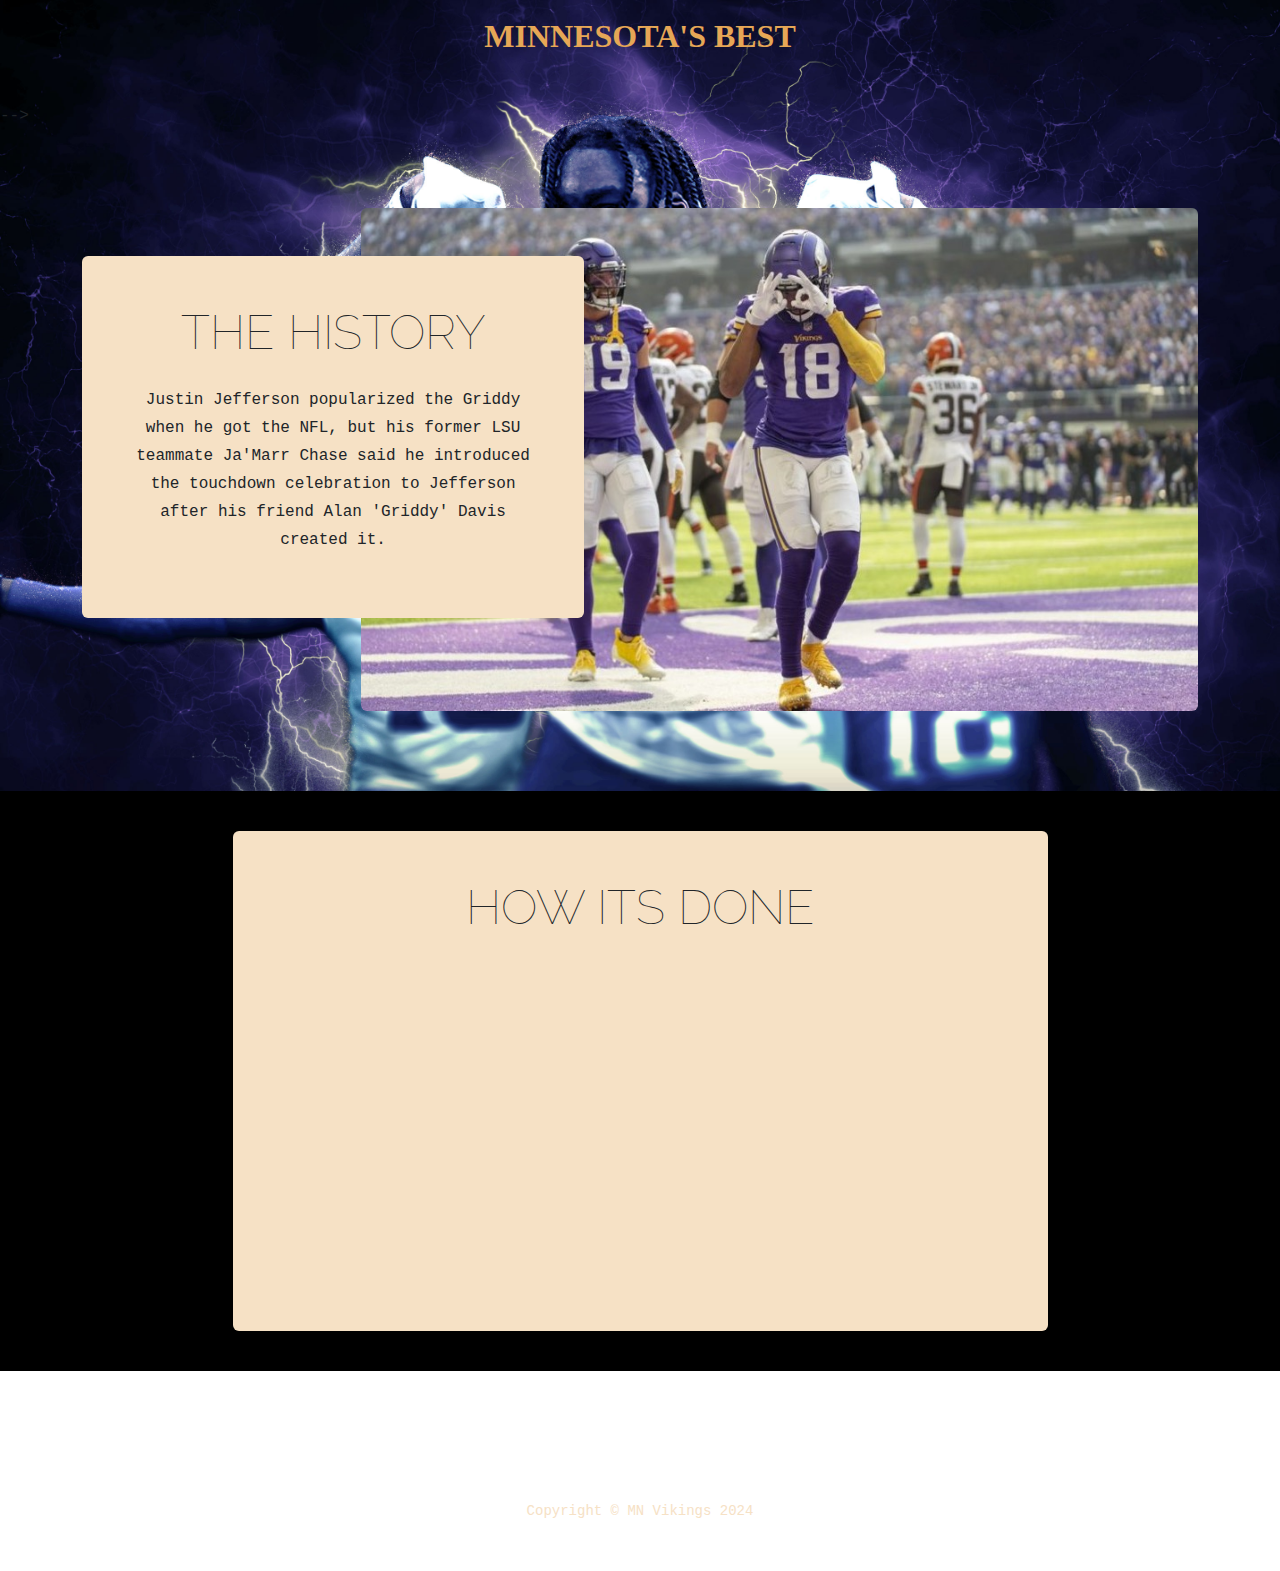
<file: index.html>
<!DOCTYPE html>
<html lang="en">
    <head>
        <meta charset="utf-8" />
        <meta name="viewport" content="width=device-width, initial-scale=1, shrink-to-fit=no" />
        <meta name="description" content="" />
        <meta name="author" content="" />
        <title>JJets' Griddy</title>
        <link rel="icon" type="image/x-icon" href="assets/favicon.ico" />
        <!-- Google fonts-->
        <link href="https://fonts.googleapis.com/css?family=Raleway:100,100i,200,200i,300,300i,400,400i,500,500i,600,600i,700,700i,800,800i,900,900i" rel="stylesheet" />
        <link href="https://fonts.googleapis.com/css?family=Lora:400,400i,700,700i" rel="stylesheet" />
        <!-- Core theme CSS (includes Bootstrap)-->
        <link href="css/styles.css" rel="stylesheet" />
        <link rel="stylesheet" href="css\mystyles.css">
    </head>
    <body>
        <header>
            <h1 class="site-heading text-center text-faded d-none d-lg-block">
                <span class="site-heading-upper text-primary mb-3">Minnesota's Best</span>
            </h1>
        </header>
        <!-- Navigation-->
        <!-- <nav class="navbar navbar-expand-lg navbar-dark py-lg-4" id="mainNav"> -->
            <div class="container">
                <!-- <a class="navbar-brand text-uppercase fw-bold d-lg-none" href="index.html">Start Bootstrap</a> -->
                <button class="navbar-toggler" type="button" data-bs-toggle="collapse" data-bs-target="#navbarSupportedContent" aria-controls="navbarSupportedContent" aria-expanded="false" aria-label="Toggle navigation"><span class="navbar-toggler-icon"></span></button>
                <!-- <div class="collapse navbar-collapse" id="navbarSupportedContent">
                    <ul class="navbar-nav mx-auto">
                        <li class="nav-item px-lg-4"><a class="nav-link text-uppercase" href="index.html">Home</a></li>
                        <li class="nav-item px-lg-4"><a class="nav-link text-uppercase" href="about.html">About</a></li>
                        <li class="nav-item px-lg-4"><a class="nav-link text-uppercase" href="products.html">Products</a></li>
                        <!-- <li class="nav-item px-lg-4"><a class="nav-link text-uppercase" href="store.html">Store</a></li> -->
                    </ul>
                </div> -->
            </div>
        </nav>
        <section class="page-section clearfix">
            <div class="container">
                <div class="intro">
                    <img class="intro-img img-fluid mb-3 mb-lg-0 rounded" src="assets/img/intro.jpg" alt="Justin Jesfferson being cool" />
                    <div class="intro-text left-0 text-center bg-faded p-5 rounded">
                        <h2 class="section-heading mb-4">
                            <!-- <span class="section-heading-upper">Fresh Coffee</span> -->
                            <span class="section-heading-lower">The History</span>
                        </h2>
                        <p class="mb-3">Justin Jefferson popularized the Griddy when he got the NFL, but his former LSU teammate Ja'Marr Chase said he introduced the touchdown celebration to Jefferson after his friend Alan 'Griddy' Davis created it.</p>
                        <!-- <div class="intro-button mx-auto"><a class="btn btn-primary btn-xl" href="https://www.youtube.com/watch?v=WxnMxwMsbMs" target="_blank">See How it's Done</a></div> -->
                    </div>
                </div>
            </div>
        </section>
        <section class="page-section cta">
            <div class="container">
                <div class="row">
                    <div class="col-xl-9 mx-auto">
                        <div class="cta-inner bg-faded text-center rounded">
                            <h2 class="section-heading mb-4">
                                <!-- <span class="section-heading-upper">Our Promise</span> -->
                                <span class="section-heading-lower">How its Done</span>
                            </h2>
                            <iframe width="560" height="315" src="https://www.youtube.com/embed/WxnMxwMsbMs?si=wORJN23ZcfYl2GyN" title="YouTube video player" frameborder="0" allow="accelerometer; autoplay; clipboard-write; encrypted-media; gyroscope; picture-in-picture; web-share" referrerpolicy="strict-origin-when-cross-origin" allowfullscreen></iframe>    </div>

                        </div>
                    </div>
                </div>
            </div>
        </section>
        <footer class="footer text-faded text-center py-5">
            <div class="container"><p class="m-0 small">Copyright &copy; MN Vikings 2024</p></div>
        </footer>
        <!-- Bootstrap core JS-->
        <script src="https://cdn.jsdelivr.net/npm/bootstrap@5.2.3/dist/js/bootstrap.bundle.min.js"></script>
        <!-- Core theme JS-->
        <script src="js/scripts.js"></script>
    </body>
</html>
</file>
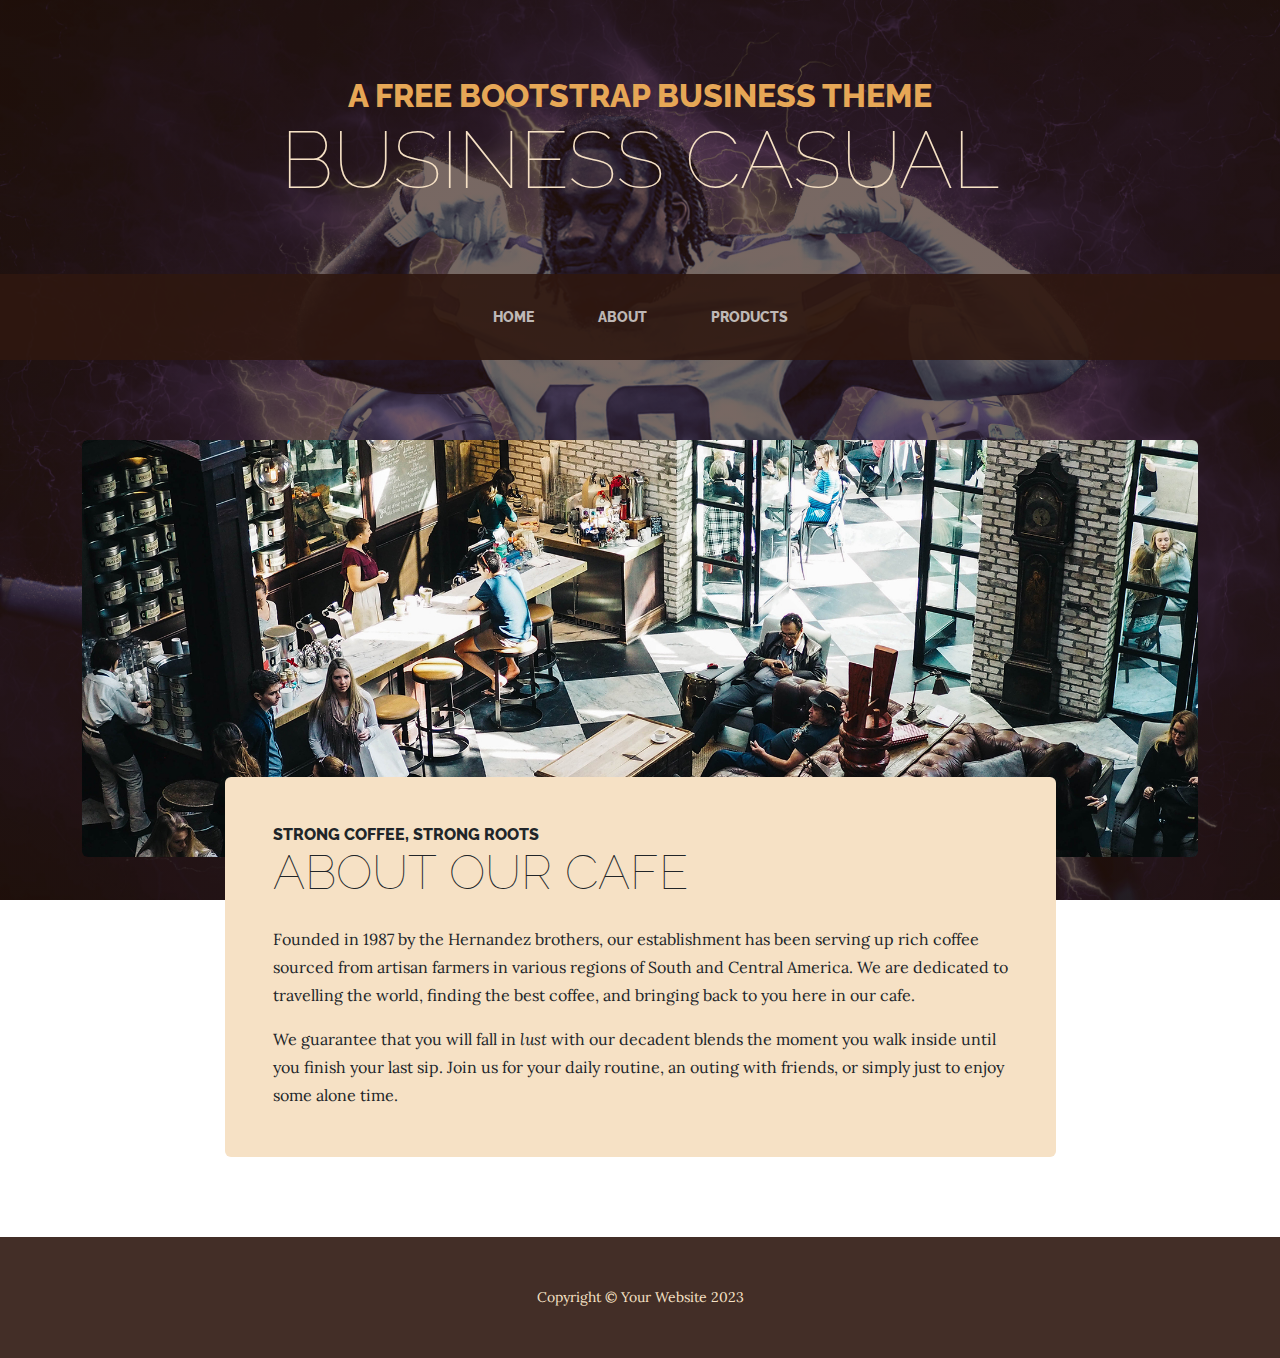
<file: about.html>
<!DOCTYPE html>
<html lang="en">
    <head>
        <meta charset="utf-8" />
        <meta name="viewport" content="width=device-width, initial-scale=1, shrink-to-fit=no" />
        <meta name="description" content="" />
        <meta name="author" content="" />
        <title>Business Casual - Start Bootstrap Theme</title>
        <link rel="icon" type="image/x-icon" href="assets/favicon.ico" />
        <!-- Google fonts-->
        <link href="https://fonts.googleapis.com/css?family=Raleway:100,100i,200,200i,300,300i,400,400i,500,500i,600,600i,700,700i,800,800i,900,900i" rel="stylesheet" />
        <link href="https://fonts.googleapis.com/css?family=Lora:400,400i,700,700i" rel="stylesheet" />
        <!-- Core theme CSS (includes Bootstrap)-->
        <link href="css/styles.css" rel="stylesheet" />
    </head>
    <body>
        <header>
            <h1 class="site-heading text-center text-faded d-none d-lg-block">
                <span class="site-heading-upper text-primary mb-3">A Free Bootstrap Business Theme</span>
                <span class="site-heading-lower">Business Casual</span>
            </h1>
        </header>
        <!-- Navigation-->
        <nav class="navbar navbar-expand-lg navbar-dark py-lg-4" id="mainNav">
            <div class="container">
                <a class="navbar-brand text-uppercase fw-bold d-lg-none" href="index.html">Start Bootstrap</a>
                <button class="navbar-toggler" type="button" data-bs-toggle="collapse" data-bs-target="#navbarSupportedContent" aria-controls="navbarSupportedContent" aria-expanded="false" aria-label="Toggle navigation"><span class="navbar-toggler-icon"></span></button>
                <div class="collapse navbar-collapse" id="navbarSupportedContent">
                    <ul class="navbar-nav mx-auto">
                        <li class="nav-item px-lg-4"><a class="nav-link text-uppercase" href="index.html">Home</a></li>
                        <li class="nav-item px-lg-4"><a class="nav-link text-uppercase" href="about.html">About</a></li>
                        <li class="nav-item px-lg-4"><a class="nav-link text-uppercase" href="products.html">Products</a></li>
                        <!-- <li class="nav-item px-lg-4"><a class="nav-link text-uppercase" href="store.html">Store</a></li> -->
                    </ul>
                </div>
            </div>
        </nav>
        <section class="page-section about-heading">
            <div class="container">
                <img class="img-fluid rounded about-heading-img mb-3 mb-lg-0" src="assets/img/about.jpg" alt="..." />
                <div class="about-heading-content">
                    <div class="row">
                        <div class="col-xl-9 col-lg-10 mx-auto">
                            <div class="bg-faded rounded p-5">
                                <h2 class="section-heading mb-4">
                                    <span class="section-heading-upper">Strong Coffee, Strong Roots</span>
                                    <span class="section-heading-lower">About Our Cafe</span>
                                </h2>
                                <p>Founded in 1987 by the Hernandez brothers, our establishment has been serving up rich coffee sourced from artisan farmers in various regions of South and Central America. We are dedicated to travelling the world, finding the best coffee, and bringing back to you here in our cafe.</p>
                                <p class="mb-0">
                                    We guarantee that you will fall in
                                    <em>lust</em>
                                    with our decadent blends the moment you walk inside until you finish your last sip. Join us for your daily routine, an outing with friends, or simply just to enjoy some alone time.
                                </p>
                            </div>
                        </div>
                    </div>
                </div>
            </div>
        </section>
        <footer class="footer text-faded text-center py-5">
            <div class="container"><p class="m-0 small">Copyright &copy; Your Website 2023</p></div>
        </footer>
        <!-- Bootstrap core JS-->
        <script src="https://cdn.jsdelivr.net/npm/bootstrap@5.2.3/dist/js/bootstrap.bundle.min.js"></script>
        <!-- Core theme JS-->
        <script src="js/scripts.js"></script>
    </body>
</html>
</file>
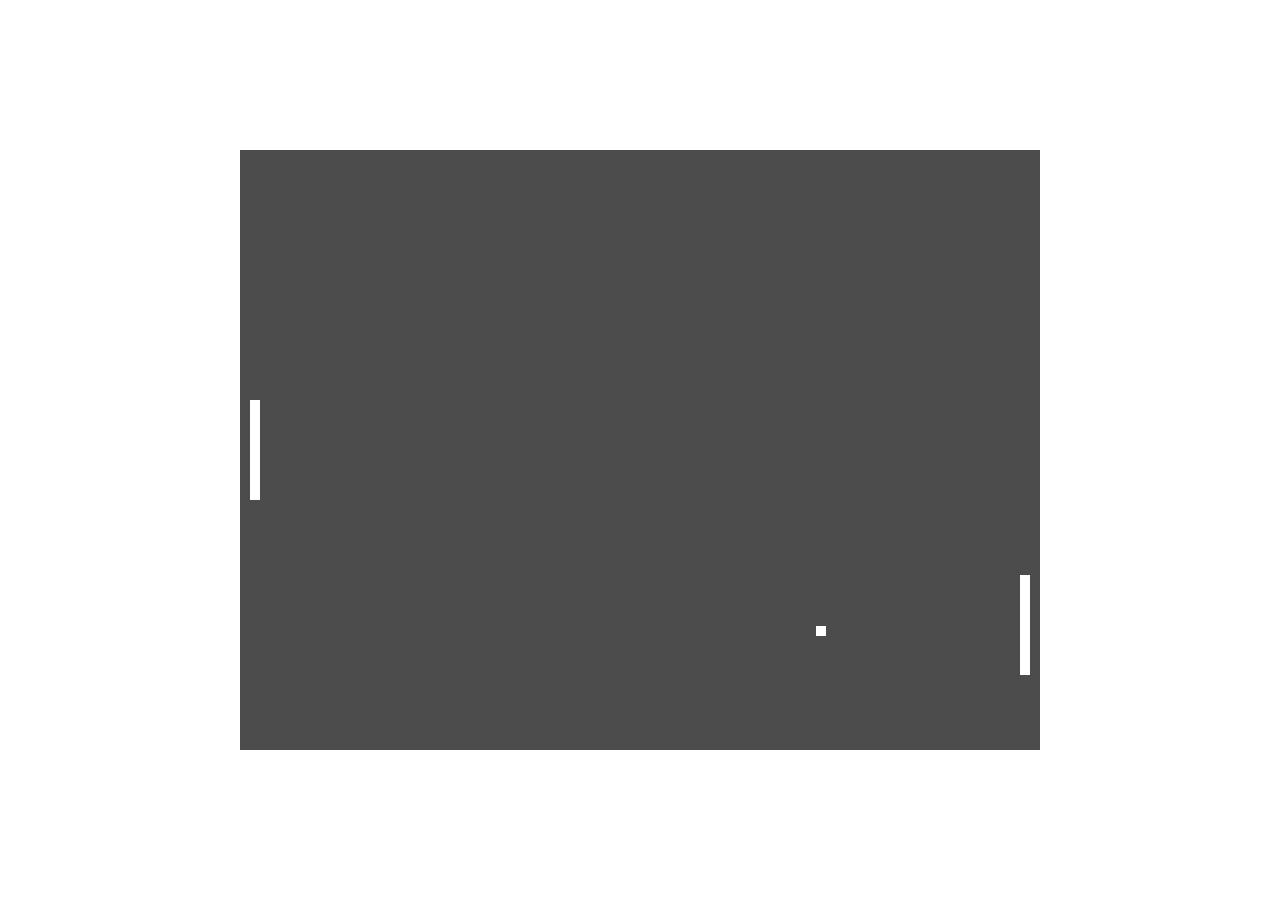
<file: game.html>
<!DOCTYPE html>
<html lang="en">
<head>
  <meta charset="UTF-8">
  <meta name="viewport" content="width=device-width, initial-scale=1.0">
  <title>Pong Game</title>
  <style>
    body {
      margin: 0;
      display: flex;
      justify-content: center;
      align-items: center;
      height: 100vh;
      background: url('https://upload.wikimedia.org/wikipedia/commons/thumb/1/1b/Flag_of_Minnesota.svg/2560px-Flag_of_Minnesota.svg.png') no-repeat center center;
      background-size: cover;
      overflow: hidden;
    }

    canvas {
      background: rgba(0, 0, 0, 0.7);
      display: block;
      border: 1px solid white;
    }

    .score {
      position: absolute;
      top: 10px;
      width: 100%;
      color: white;
      font-size: 24px;
      text-align: center;
      font-family: Arial, sans-serif;
    }

    .joke {
      position: absolute;
      color: white;
      font-size: 16px;
      font-family: Arial, sans-serif;
      width: 150px;
    }

    .joke-player {
      left: 40px;
      top: 50%;
      transform: translateY(-50%);
    }

    .joke-ai {
      right: 40px;
      top: 50%;
      transform: translateY(-50%);
      text-align: right;
    }
  </style>
</head>
<body>
  <div class="score" id="score">Player: 0 | AI: 0</div>
  <div class="joke joke-player" id="jokePlayer">"Ready to play!"</div>
  <div class="joke joke-ai" id="jokeAI">"Game on!"</div>
  <div class="joke-center" id="jokeCenter"></div>
  <canvas id="gameCanvas"></canvas>

  <script>
    const canvas = document.getElementById("gameCanvas");
    const ctx = canvas.getContext("2d");
    const scoreDisplay = document.getElementById("score");
    const jokePlayer = document.getElementById("jokePlayer");
    const jokeAI = document.getElementById("jokeAI");

    const jokes = [
      "Why don't scientists trust atoms? Because they make up everything!",
      "Why did the bicycle fall over? It was two-tired!",
      "I told my computer I needed a break, and now it won't stop sending me Kit-Kats!",
      "Why are elevator jokes so good? They work on so many levels!",
      "What do you call fake spaghetti? An impasta!",
      "Why did the scarecrow win an award? He was outstanding in his field!"
    ];

    

    canvas.width = 800;
    canvas.height = 600;

    // Game settings
    const paddleWidth = 10;
    const paddleHeight = 100;
    const ballSize = 10;

    const player = { x: 10, y: canvas.height / 2 - paddleHeight / 2, width: paddleWidth, height: paddleHeight, speed: 5, score: 0, color: "white" };
    const ai = { x: canvas.width - paddleWidth - 10, y: canvas.height / 2 - paddleHeight / 2, width: paddleWidth, height: paddleHeight, speed: 5, score: 0, color: "white" };
    const ball = { x: canvas.width / 2, y: canvas.height / 2, width: ballSize, height: ballSize, speedX: 4, speedY: 4 };

    let upPressed = false;
    let downPressed = false;

    // Function to generate a random color
    function getRandomColor() {
      return `rgb(${Math.floor(Math.random() * 256)}, ${Math.floor(Math.random() * 256)}, ${Math.floor(Math.random() * 256)})`;
    }

    // Function to get a random joke
    function getRandomJoke() {
      return jokes[Math.floor(Math.random() * jokes.length)];
    }

    // Draw paddle
    function drawPaddle(paddle) {
      ctx.fillStyle = paddle.color;
      ctx.fillRect(paddle.x, paddle.y, paddle.width, paddle.height);
    }

    // Draw ball
    function drawBall() {
      ctx.fillStyle = "white";
      ctx.fillRect(ball.x, ball.y, ball.width, ball.height);
    }

    // Move player paddle
    function movePlayer() {
      if (upPressed && player.y > 0) {
        player.y -= player.speed;
      } else if (downPressed && player.y + player.height < canvas.height) {
        player.y += player.speed;
      }
    }

    // Move AI paddle
    function moveAI() {
      if (ball.y < ai.y + ai.height / 2) {
        ai.y -= ai.speed;
      } else if (ball.y > ai.y + ai.height / 2) {
        ai.y += ai.speed;
      }

      // Prevent AI paddle from going out of bounds
      ai.y = Math.max(0, Math.min(canvas.height - ai.height, ai.y));
    }

    // Move ball
    function moveBall() {
      ball.x += ball.speedX;
      ball.y += ball.speedY;

      // Ball collision with top and bottom walls
      if (ball.y <= 0 || ball.y + ball.height >= canvas.height) {
        ball.speedY *= -1;
      }

      // Ball collision with paddles
      if (
        (ball.x <= player.x + player.width &&
          ball.y + ball.height > player.y &&
          ball.y < player.y + player.height) ||
        (ball.x + ball.width >= ai.x &&
          ball.y + ball.height > ai.y &&
          ball.y < ai.y + ai.height)
      ) {
        ball.speedX *= -1;

        // Change paddle color on collision
        if (ball.x <= player.x + player.width) {
          player.color = getRandomColor();
          jokePlayer.textContent = getRandomJoke();
        } else {
          ai.color = getRandomColor();
          jokeAI.textContent = getRandomJoke();
        }
      }

      // Check for scoring
      if (ball.x < 0) {
        ai.score++;
        resetBall();
      } else if (ball.x > canvas.width) {
        player.score++;
        resetBall();
      }

      updateScore();
    }

    function resetBall() {
      ball.x = canvas.width / 2;
      ball.y = canvas.height / 2;
      ball.speedX *= -1;
    }

    function updateScore() {
      scoreDisplay.textContent = `Player: ${player.score} | AI: ${ai.score}`;
    }

    // Draw everything
    function draw() {
      ctx.clearRect(0, 0, canvas.width, canvas.height);
      drawPaddle(player);
      drawPaddle(ai);
      drawBall();
    }

    // Update game state
    function update() {
      movePlayer();
      moveAI();
      moveBall();
    }

    // Main game loop
    function gameLoop() {
      update();
      draw();
      requestAnimationFrame(gameLoop);
    }

    // Event listeners for player controls
    window.addEventListener("keydown", (e) => {
      if (e.key === "ArrowUp") {
        upPressed = true;
      } else if (e.key === "ArrowDown") {
        downPressed = true;
      }
    });

    window.addEventListener("keyup", (e) => {
      if (e.key === "ArrowUp") {
        upPressed = false;
      } else if (e.key === "ArrowDown") {
        downPressed = false;
      }
    });

    gameLoop();
  </script>
</body>
</html>
</file>
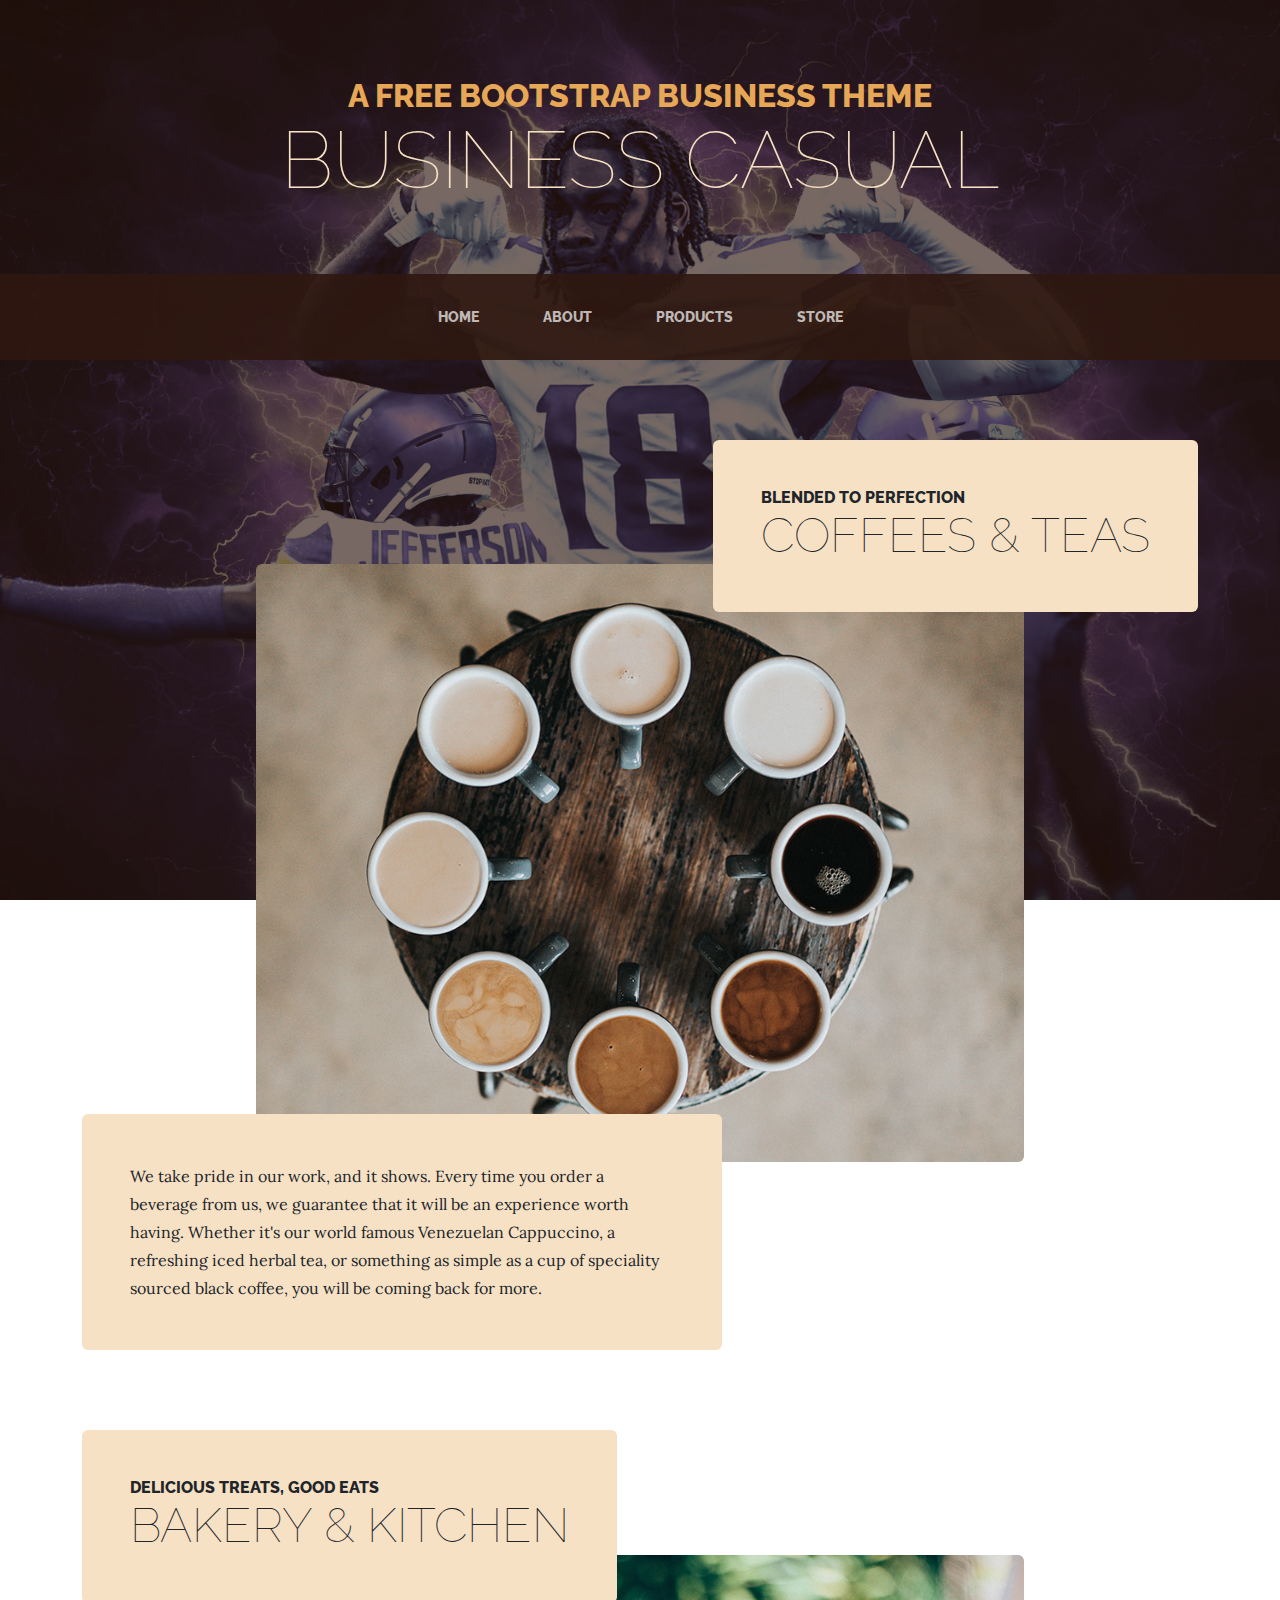
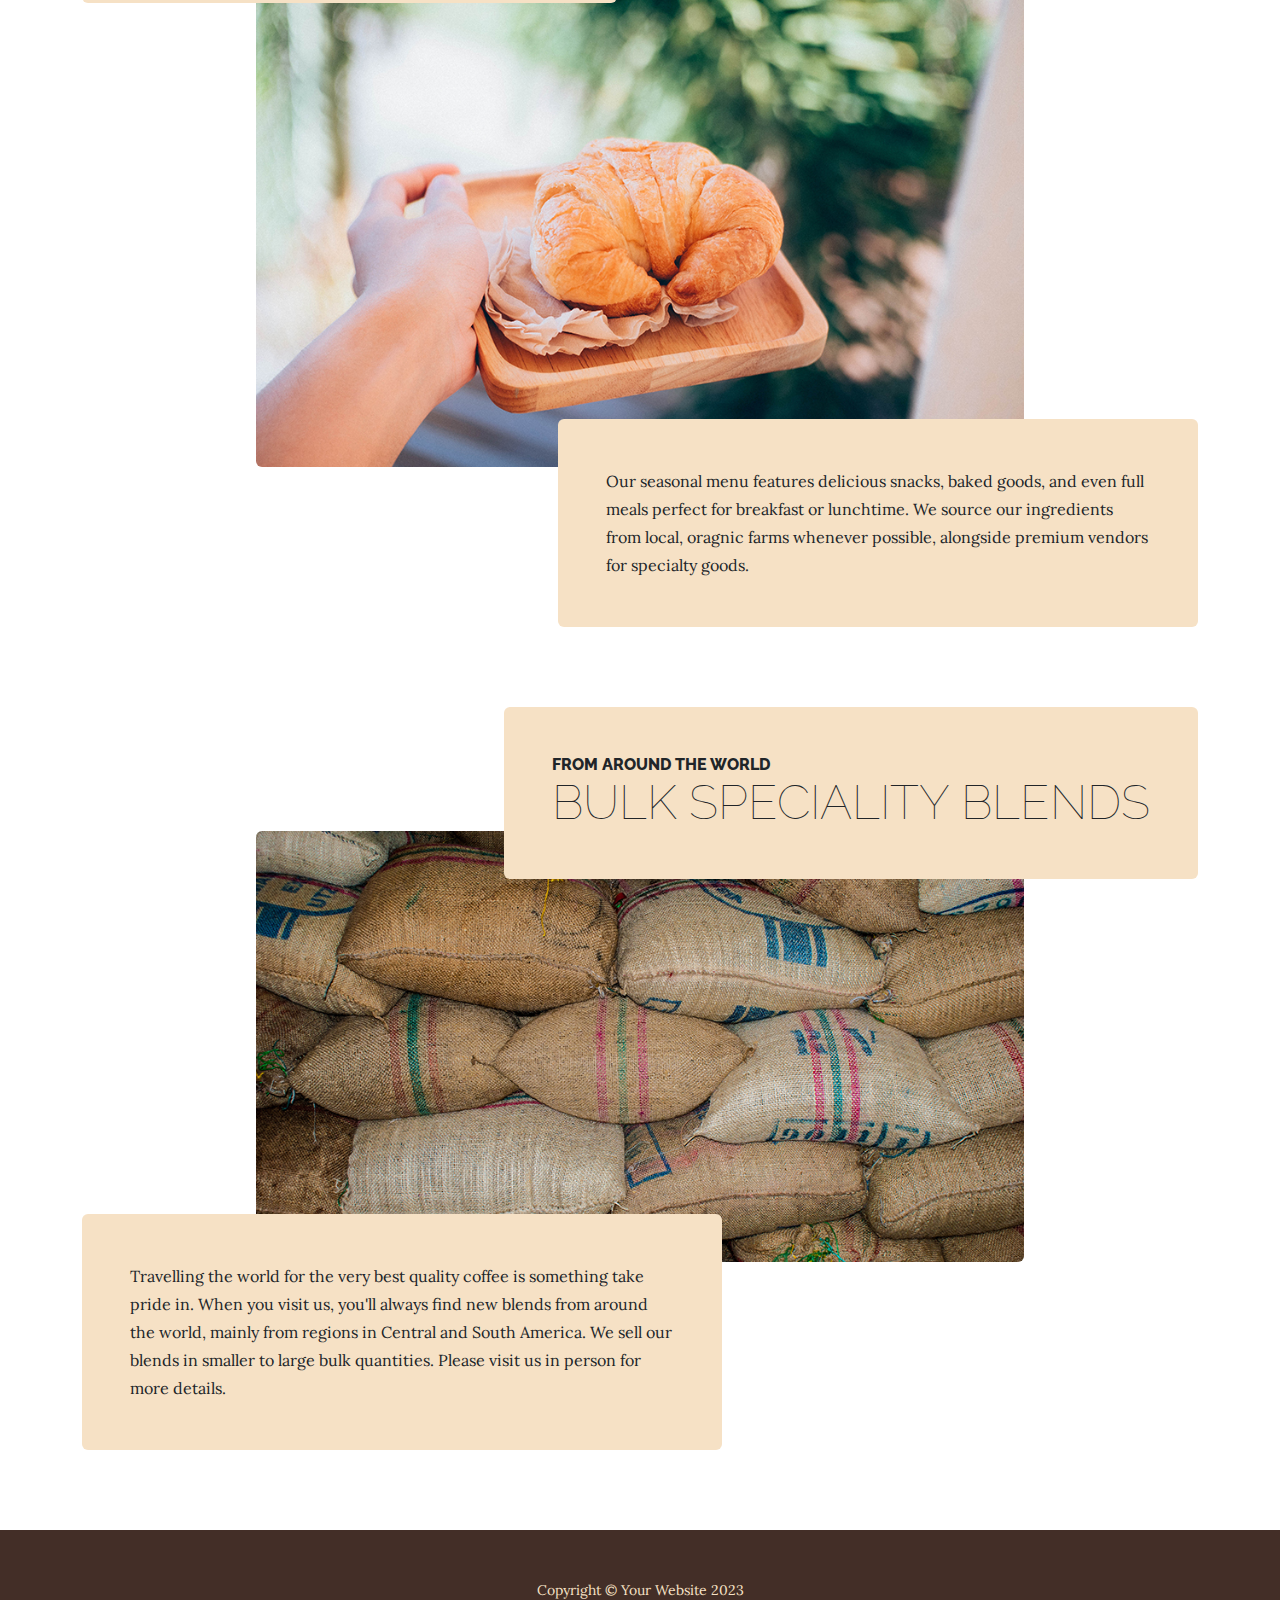
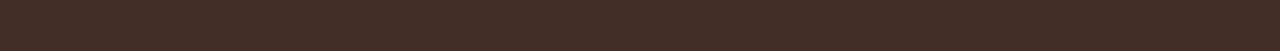
<file: products.html>
<!DOCTYPE html>
<html lang="en">
    <head>
        <meta charset="utf-8" />
        <meta name="viewport" content="width=device-width, initial-scale=1, shrink-to-fit=no" />
        <meta name="description" content="" />
        <meta name="author" content="" />
        <title>Business Casual - Start Bootstrap Theme</title>
        <link rel="icon" type="image/x-icon" href="assets/favicon.ico" />
        <!-- Google fonts-->
        <link href="https://fonts.googleapis.com/css?family=Raleway:100,100i,200,200i,300,300i,400,400i,500,500i,600,600i,700,700i,800,800i,900,900i" rel="stylesheet" />
        <link href="https://fonts.googleapis.com/css?family=Lora:400,400i,700,700i" rel="stylesheet" />
        <!-- Core theme CSS (includes Bootstrap)-->
        <link href="css/styles.css" rel="stylesheet" />
    </head>
    <body>
        <header>
            <h1 class="site-heading text-center text-faded d-none d-lg-block">
                <span class="site-heading-upper text-primary mb-3">A Free Bootstrap Business Theme</span>
                <span class="site-heading-lower">Business Casual</span>
            </h1>
        </header>
        <!-- Navigation-->
        <nav class="navbar navbar-expand-lg navbar-dark py-lg-4" id="mainNav">
            <div class="container">
                <a class="navbar-brand text-uppercase fw-bold d-lg-none" href="index.html">Start Bootstrap</a>
                <button class="navbar-toggler" type="button" data-bs-toggle="collapse" data-bs-target="#navbarSupportedContent" aria-controls="navbarSupportedContent" aria-expanded="false" aria-label="Toggle navigation"><span class="navbar-toggler-icon"></span></button>
                <div class="collapse navbar-collapse" id="navbarSupportedContent">
                    <ul class="navbar-nav mx-auto">
                        <li class="nav-item px-lg-4"><a class="nav-link text-uppercase" href="index.html">Home</a></li>
                        <li class="nav-item px-lg-4"><a class="nav-link text-uppercase" href="about.html">About</a></li>
                        <li class="nav-item px-lg-4"><a class="nav-link text-uppercase" href="products.html">Products</a></li>
                        <li class="nav-item px-lg-4"><a class="nav-link text-uppercase" href="store.html">Store</a></li>
                    </ul>
                </div>
            </div>
        </nav>
        <section class="page-section">
            <div class="container">
                <div class="product-item">
                    <div class="product-item-title d-flex">
                        <div class="bg-faded p-5 d-flex ms-auto rounded">
                            <h2 class="section-heading mb-0">
                                <span class="section-heading-upper">Blended to Perfection</span>
                                <span class="section-heading-lower">Coffees & Teas</span>
                            </h2>
                        </div>
                    </div>
                    <img class="product-item-img mx-auto d-flex rounded img-fluid mb-3 mb-lg-0" src="assets/img/products-01.jpg" alt="..." />
                    <div class="product-item-description d-flex me-auto">
                        <div class="bg-faded p-5 rounded"><p class="mb-0">We take pride in our work, and it shows. Every time you order a beverage from us, we guarantee that it will be an experience worth having. Whether it's our world famous Venezuelan Cappuccino, a refreshing iced herbal tea, or something as simple as a cup of speciality sourced black coffee, you will be coming back for more.</p></div>
                    </div>
                </div>
            </div>
        </section>
        <section class="page-section">
            <div class="container">
                <div class="product-item">
                    <div class="product-item-title d-flex">
                        <div class="bg-faded p-5 d-flex me-auto rounded">
                            <h2 class="section-heading mb-0">
                                <span class="section-heading-upper">Delicious Treats, Good Eats</span>
                                <span class="section-heading-lower">Bakery & Kitchen</span>
                            </h2>
                        </div>
                    </div>
                    <img class="product-item-img mx-auto d-flex rounded img-fluid mb-3 mb-lg-0" src="assets/img/products-02.jpg" alt="..." />
                    <div class="product-item-description d-flex ms-auto">
                        <div class="bg-faded p-5 rounded"><p class="mb-0">Our seasonal menu features delicious snacks, baked goods, and even full meals perfect for breakfast or lunchtime. We source our ingredients from local, oragnic farms whenever possible, alongside premium vendors for specialty goods.</p></div>
                    </div>
                </div>
            </div>
        </section>
        <section class="page-section">
            <div class="container">
                <div class="product-item">
                    <div class="product-item-title d-flex">
                        <div class="bg-faded p-5 d-flex ms-auto rounded">
                            <h2 class="section-heading mb-0">
                                <span class="section-heading-upper">From Around the World</span>
                                <span class="section-heading-lower">Bulk Speciality Blends</span>
                            </h2>
                        </div>
                    </div>
                    <img class="product-item-img mx-auto d-flex rounded img-fluid mb-3 mb-lg-0" src="assets/img/products-03.jpg" alt="..." />
                    <div class="product-item-description d-flex me-auto">
                        <div class="bg-faded p-5 rounded"><p class="mb-0">Travelling the world for the very best quality coffee is something take pride in. When you visit us, you'll always find new blends from around the world, mainly from regions in Central and South America. We sell our blends in smaller to large bulk quantities. Please visit us in person for more details.</p></div>
                    </div>
                </div>
            </div>
        </section>
        <footer class="footer text-faded text-center py-5">
            <div class="container"><p class="m-0 small">Copyright &copy; Your Website 2023</p></div>
        </footer>
        <!-- Bootstrap core JS-->
        <script src="https://cdn.jsdelivr.net/npm/bootstrap@5.2.3/dist/js/bootstrap.bundle.min.js"></script>
        <!-- Core theme JS-->
        <script src="js/scripts.js"></script>
    </body>
</html>
</file>
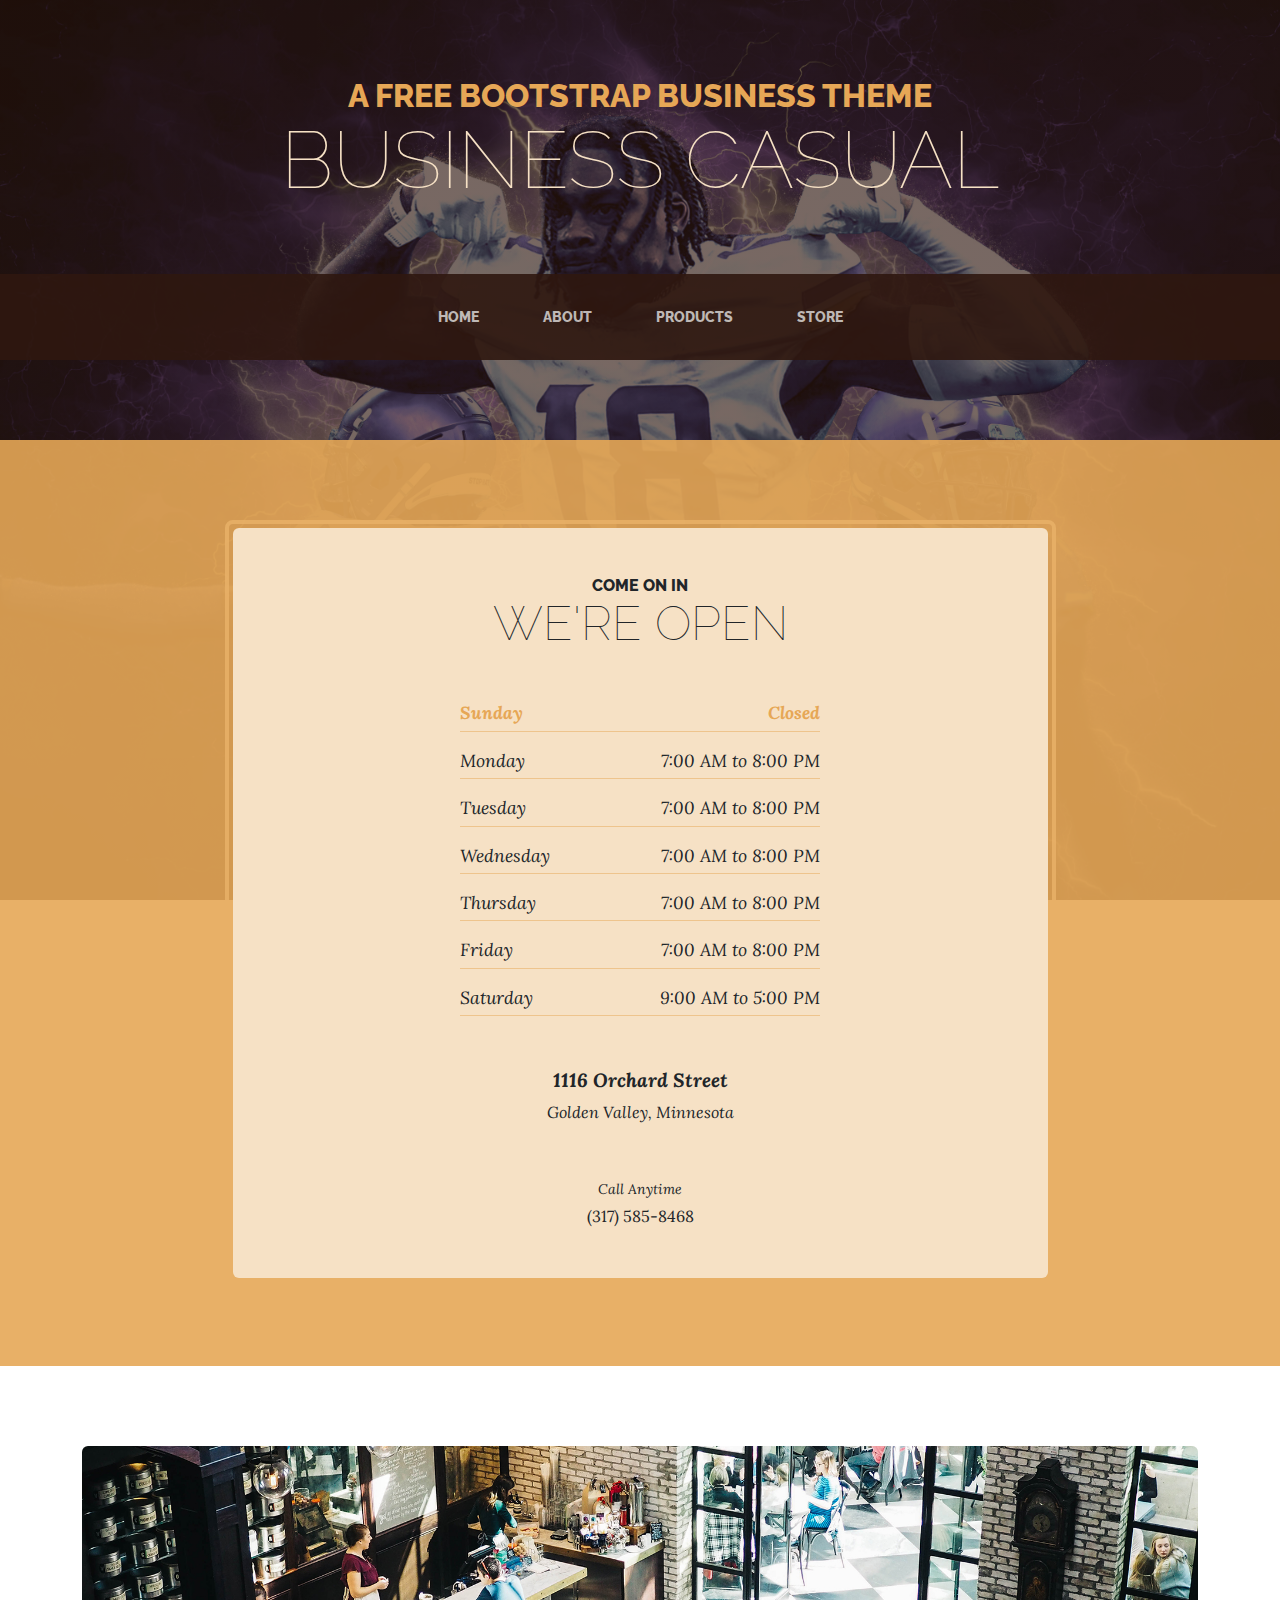
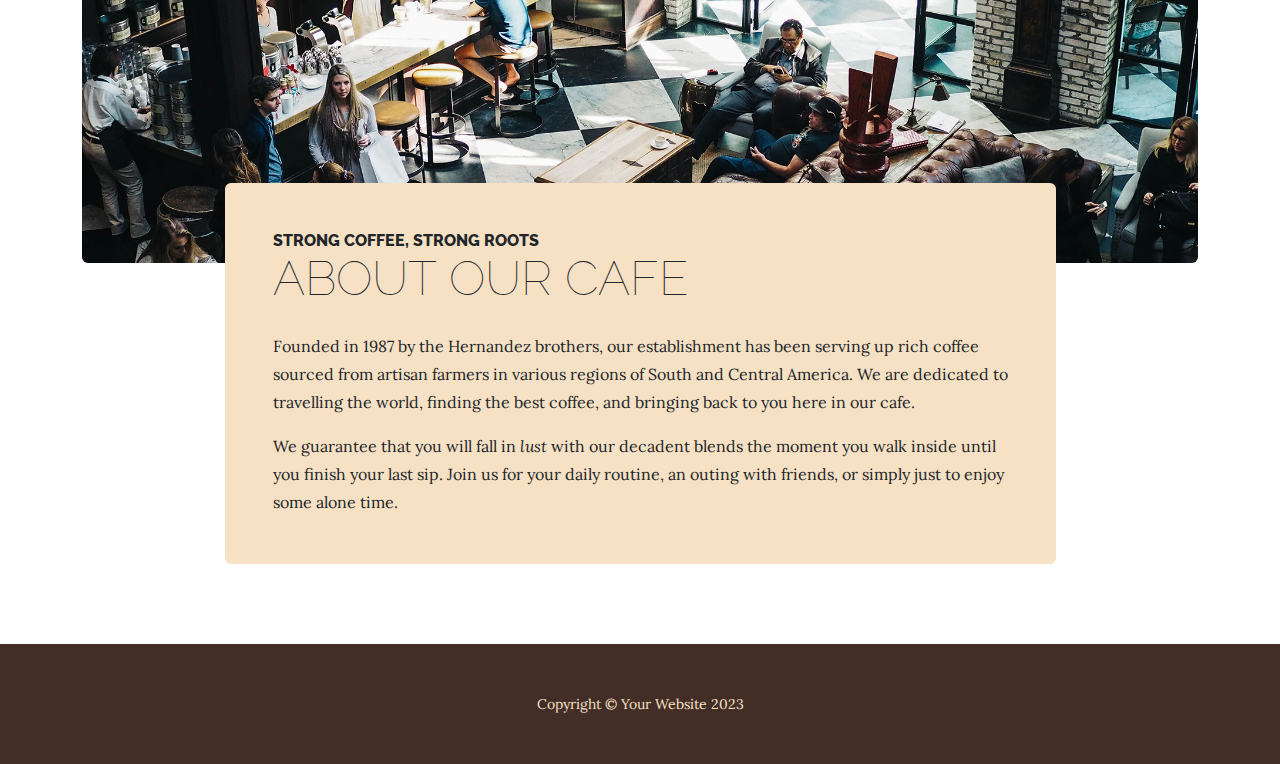
<file: store.html>
<!DOCTYPE html>
<html lang="en">
    <head>
        <meta charset="utf-8" />
        <meta name="viewport" content="width=device-width, initial-scale=1, shrink-to-fit=no" />
        <meta name="description" content="" />
        <meta name="author" content="" />
        <title>Business Casual - Start Bootstrap Theme</title>
        <link rel="icon" type="image/x-icon" href="assets/favicon.ico" />
        <!-- Google fonts-->
        <link href="https://fonts.googleapis.com/css?family=Raleway:100,100i,200,200i,300,300i,400,400i,500,500i,600,600i,700,700i,800,800i,900,900i" rel="stylesheet" />
        <link href="https://fonts.googleapis.com/css?family=Lora:400,400i,700,700i" rel="stylesheet" />
        <!-- Core theme CSS (includes Bootstrap)-->
        <link href="css/styles.css" rel="stylesheet" />
    </head>
    <body>
        <header>
            <h1 class="site-heading text-center text-faded d-none d-lg-block">
                <span class="site-heading-upper text-primary mb-3">A Free Bootstrap Business Theme</span>
                <span class="site-heading-lower">Business Casual</span>
            </h1>
        </header>
        <!-- Navigation-->
        <nav class="navbar navbar-expand-lg navbar-dark py-lg-4" id="mainNav">
            <div class="container">
                <a class="navbar-brand text-uppercase fw-bold d-lg-none" href="index.html">Start Bootstrap</a>
                <button class="navbar-toggler" type="button" data-bs-toggle="collapse" data-bs-target="#navbarSupportedContent" aria-controls="navbarSupportedContent" aria-expanded="false" aria-label="Toggle navigation"><span class="navbar-toggler-icon"></span></button>
                <div class="collapse navbar-collapse" id="navbarSupportedContent">
                    <ul class="navbar-nav mx-auto">
                        <li class="nav-item px-lg-4"><a class="nav-link text-uppercase" href="index.html">Home</a></li>
                        <li class="nav-item px-lg-4"><a class="nav-link text-uppercase" href="about.html">About</a></li>
                        <li class="nav-item px-lg-4"><a class="nav-link text-uppercase" href="products.html">Products</a></li>
                        <li class="nav-item px-lg-4"><a class="nav-link text-uppercase" href="store.html">Store</a></li>
                    </ul>
                </div>
            </div>
        </nav>
        <section class="page-section cta">
            <div class="container">
                <div class="row">
                    <div class="col-xl-9 mx-auto">
                        <div class="cta-inner bg-faded text-center rounded">
                            <h2 class="section-heading mb-5">
                                <span class="section-heading-upper">Come On In</span>
                                <span class="section-heading-lower">We're Open</span>
                            </h2>
                            <ul class="list-unstyled list-hours mb-5 text-left mx-auto">
                                <li class="list-unstyled-item list-hours-item d-flex">
                                    Sunday
                                    <span class="ms-auto">Closed</span>
                                </li>
                                <li class="list-unstyled-item list-hours-item d-flex">
                                    Monday
                                    <span class="ms-auto">7:00 AM to 8:00 PM</span>
                                </li>
                                <li class="list-unstyled-item list-hours-item d-flex">
                                    Tuesday
                                    <span class="ms-auto">7:00 AM to 8:00 PM</span>
                                </li>
                                <li class="list-unstyled-item list-hours-item d-flex">
                                    Wednesday
                                    <span class="ms-auto">7:00 AM to 8:00 PM</span>
                                </li>
                                <li class="list-unstyled-item list-hours-item d-flex">
                                    Thursday
                                    <span class="ms-auto">7:00 AM to 8:00 PM</span>
                                </li>
                                <li class="list-unstyled-item list-hours-item d-flex">
                                    Friday
                                    <span class="ms-auto">7:00 AM to 8:00 PM</span>
                                </li>
                                <li class="list-unstyled-item list-hours-item d-flex">
                                    Saturday
                                    <span class="ms-auto">9:00 AM to 5:00 PM</span>
                                </li>
                            </ul>
                            <p class="address mb-5">
                                <em>
                                    <strong>1116 Orchard Street</strong>
                                    <br />
                                    Golden Valley, Minnesota
                                </em>
                            </p>
                            <p class="mb-0">
                                <small><em>Call Anytime</em></small>
                                <br />
                                (317) 585-8468
                            </p>
                        </div>
                    </div>
                </div>
            </div>
        </section>
        <section class="page-section about-heading">
            <div class="container">
                <img class="img-fluid rounded about-heading-img mb-3 mb-lg-0" src="assets/img/about.jpg" alt="..." />
                <div class="about-heading-content">
                    <div class="row">
                        <div class="col-xl-9 col-lg-10 mx-auto">
                            <div class="bg-faded rounded p-5">
                                <h2 class="section-heading mb-4">
                                    <span class="section-heading-upper">Strong Coffee, Strong Roots</span>
                                    <span class="section-heading-lower">About Our Cafe</span>
                                </h2>
                                <p>Founded in 1987 by the Hernandez brothers, our establishment has been serving up rich coffee sourced from artisan farmers in various regions of South and Central America. We are dedicated to travelling the world, finding the best coffee, and bringing back to you here in our cafe.</p>
                                <p class="mb-0">
                                    We guarantee that you will fall in
                                    <em>lust</em>
                                    with our decadent blends the moment you walk inside until you finish your last sip. Join us for your daily routine, an outing with friends, or simply just to enjoy some alone time.
                                </p>
                            </div>
                        </div>
                    </div>
                </div>
            </div>
        </section>
        <footer class="footer text-faded text-center py-5">
            <div class="container"><p class="m-0 small">Copyright &copy; Your Website 2023</p></div>
        </footer>
        <!-- Bootstrap core JS-->
        <script src="https://cdn.jsdelivr.net/npm/bootstrap@5.2.3/dist/js/bootstrap.bundle.min.js"></script>
        <!-- Core theme JS-->
        <script src="js/scripts.js"></script>
    </body>
</html>
</file>
